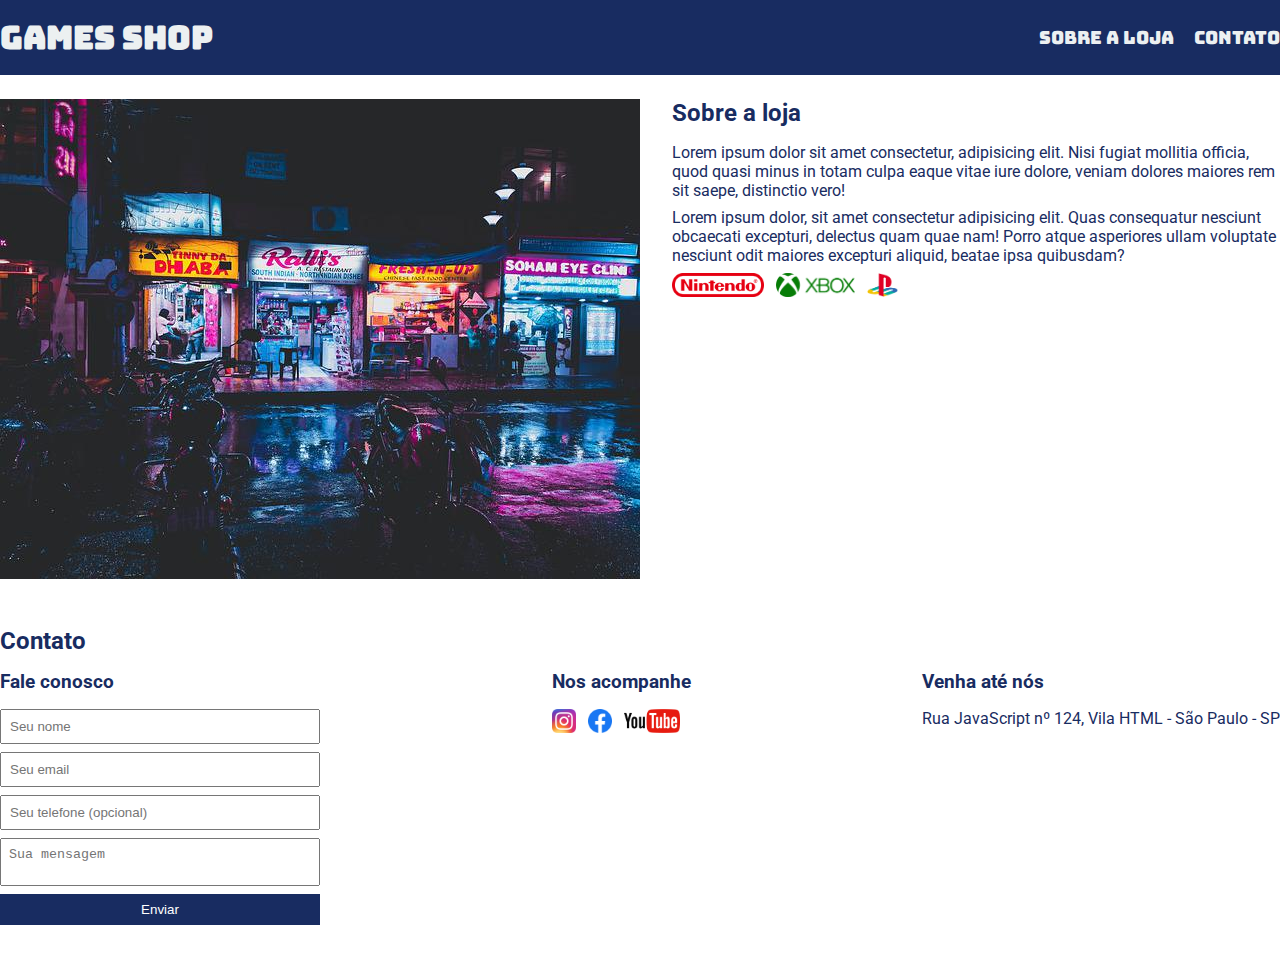
<file: Game_Shop/index.html>
<!DOCTYPE html>
<html lang="pt-br">
<head>
    <meta charset="UTF-8">
    <meta http-equiv="X-UA-Compatible" Content="IE=Edge">
    <meta name="viewport" content="width=device-width, initial-scale=1.0">
    <title>Game Shop - A sua loja de games</title>
    <link rel="stylesheet" href="./main.css">
    
    <link rel="preconnect" href="https://fonts.googleapis.com">
    <link rel="preconnect" href="https://gstatic.com" crossorigin>
    <link href="https://fonts.googleapis.com/css2?family=Bungee&family=Roboto&display=swap" rel="stylesheet">
</head>
<body>
    <header>
        <div class="container">
            <h1>Games Shop</h1>
            <nav>
                <ul>
                    <li>
                        <a href="#about">Sobre a loja</a>
                    </li>
                    <li>
                        <a href="#contact">Contato</a>
                    </li>
                </ul>
            </nav>
        </div>
    </header>
    <section id="about">
        <div class="container">
            <img class="store-front" src="./images_M05/images/loja.jpg" alt="Fachada da loja Games Shop" />
            <div>
                <h2>Sobre a loja</h2>
                <p>
                    Lorem ipsum dolor sit amet consectetur, adipisicing elit. Nisi fugiat mollitia officia, quod quasi minus in totam culpa eaque vitae iure dolore, veniam dolores maiores rem sit saepe, distinctio vero!
                </p>
                <p>
                    Lorem ipsum dolor, sit amet consectetur adipisicing elit. Quas consequatur nesciunt obcaecati excepturi, delectus quam quae nam! Porro atque asperiores ullam voluptate nesciunt odit maiores excepturi aliquid, beatae ipsa quibusdam?
                </p>
                <ul class="brands-list">
                    <li><img src="./images_M05/images/nintendo.png" alt="Nintendo" /></li>
                    <li><img src="./images_M05/images/xbox.png" alt="Xbox" /></li>
                    <li><img src="./images_M05/images/playstation.png" alt="Playstation" /></li>
                </ul>
            </div>
        </div>
    </section>


    <section id="contact">
        <div class="container">
            <h2>Contato</h2>
            <div class="contact-methods">
                <div>
                    <h3>Fale conosco</h3>
                    <form>
                        <input type="text" placeholder="Seu nome" required/>
                        <input type="email" placeholder="Seu email" required/>
                        <input type="tel" placeholder="Seu telefone (opcional)" />
                        <textarea placeholder="Sua mensagem"></textarea>
                        <button type="submit">Enviar</button>
                    </form>
                </div>
                <div>
                    <h3>Nos acompanhe</h3>
                    <ul class="social-links">
                        <li>
                            <a href="#" title="Siga-nos no Instagram">
                                <img src="./images_M05/images/instagram.png" alt="Logo do Instagram"/>
                            </a>
                        </li>
                        <li>
                            <a href="#" title="Siga-nos no Facebook">
                                <img src="./images_M05/images/facebook.png" alt="Logo do Facebook"/>
                            </a>
                        </li>
                        <li>
                            <a href="#" title="Visite nosso canal no Youtube">
                                <img src="./images_M05/images/youtube.png" alt="Logo do Youtube"/>
                            </a>
                        </li>
                    </ul>
                </div>
                <div>
                    <h3>Venha até nós</h3>
                    <p>
                        Rua JavaScript nº 124, Vila HTML - São Paulo - SP
                    </p>
                </div>
            </div>
        </div>
    </section>
</body>
</html>
</file>
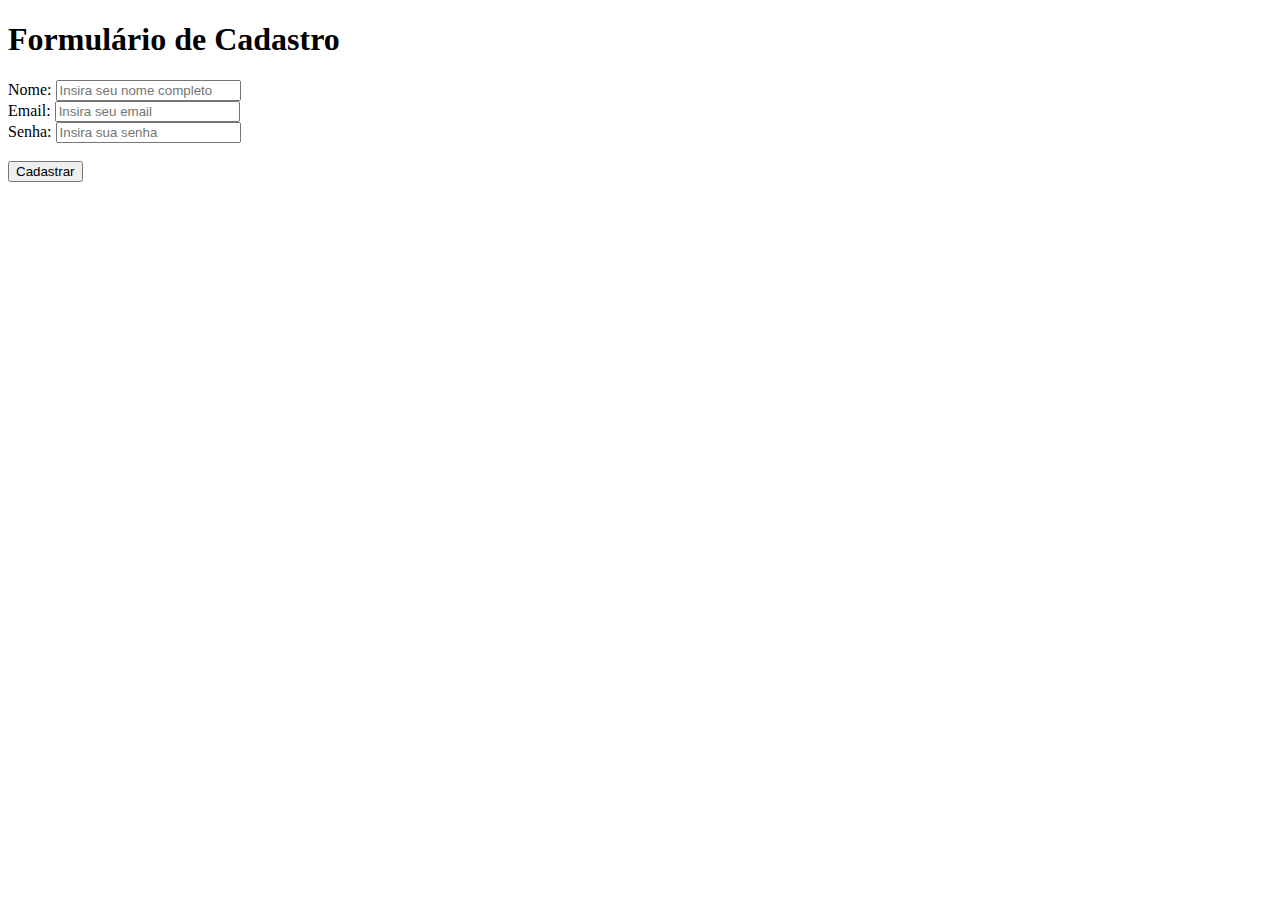
<file: formCadastro.html>
<!DOCTYPE html>
<html lang="pt-br">
<head>
<meta charset="UTF-8">
<meta http-equiv="X-UA-Compatible" content="IE-Edge">
<meta name="viewport" content="width=device-width, initial-sc">
    <title><h1>Formulário de Cadastro</h1></title>
</head>
<body>
    <h1>Formulário de Cadastro</h1>
    <form>
        <label for="name">Nome:</label>
        <input id="name" type="text" placeholder="Insira seu nome completo"/>
        </br>
        <label for="email">Email:</label>
        <input id="email" type="email" placeholder="Insira seu email"/>
        </br>
        <label for="password">Senha:</label>
        <input id="senha" type="password" placeholder="Insira sua senha"/>
        </br></br>
        <button>Cadastrar</button>
    </form>


</body>

</html>
</file>
<file: Game_Shop/main.css>
* {
    margin: 0;
    padding: 0;
    box-sizing: border-box;
}

header,
section h2
section h3
form button {
    font-family: 'Bungee', cursive;
    font-weight: normal;
}

body {
    font-family: 'Roboto', sans-serif;
}

header {
    padding: 16px 0;
    background-color: #182c61;
    color: #ecf0f1;
}

header nav li {
    display: inline;
    margin-left: 16px;
    font-size: 18px;
}

header nav li a {
    color: #ecf0f1;
    text-decoration: none;
}

.container {
    max-width: 1280px;
    width: 100%;
    margin: 0 auto;
}

header .container,
section .container {
    display: flex;
    align-items: center;
    justify-content: space-between;
}

.brands-list img {
    height: 24px;
}

.brands-list li {
    display: inline;
    margin-right: 8px;
}

section .container {
    align-items: flex-start;
}

section {
    padding: 24px 0;
}

section h2 {
    margin-bottom: 16px;
}

section {
    color: #182c61
}

section p {
    margin-bottom: 8px;
}

.store-front {
    margin-right: 32px;
}

.social-links img {
    height: 24px;
}

.social-links li {
    display: inline;
    margin-right: 8px;
}

.social-links li a {
    text-decoration: none;
}

#contact .container {
    display: block;
}

.contact-methods {
    display: flex;
    justify-content: space-between;
}

form input,
form textarea,
form button {
    display: block;
    width: 320px;
    margin-bottom: 8px;
    padding: 8px;
}

form textarea {
    resize: none;
}

section h3 {
    margin-bottom: 16px;
}

form button {
    background-color: #182C61;
    color: #fff;
    border: none;
}

form button :hover {
    background-color: #314e9e;
}
</file>
